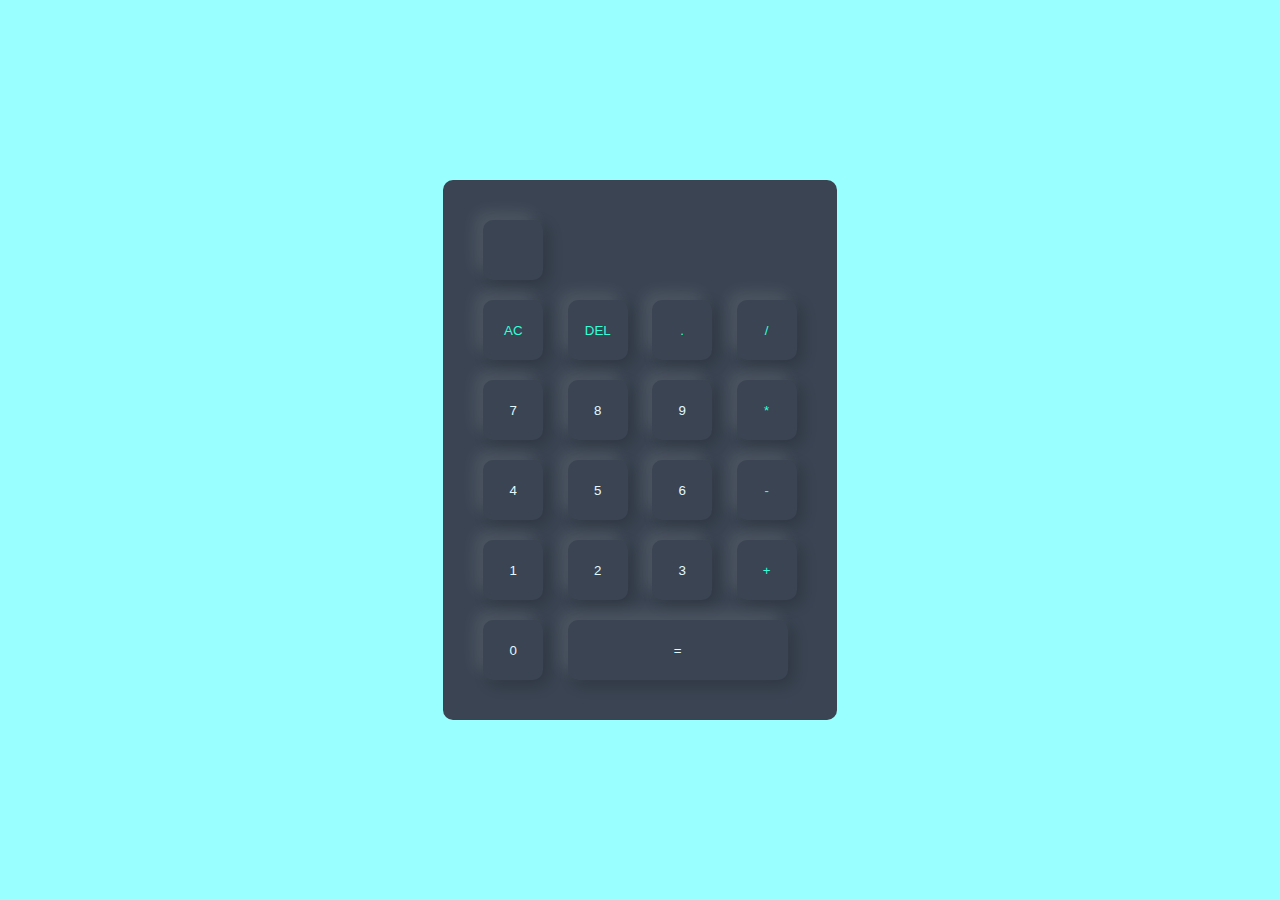
<file: Calculator/index.html>
<!DOCTYPE html>
<html lang="en">
<head>
    <meta charset="UTF-8">
    <meta name="viewport" content="width=device-width, initial-scale=1.0">
    <title>Calculator</title>
    <link rel="stylesheet" href="style.css">
</head>
<body>
    <div class="container">
        <div class="calculator">
            <form>
                <div class="display">
                  <input type="text" name="display" >
                </div>
                <div>
                    <input type="button" value="AC" onclick="display.value=''"  class="operator">
                    <input type="button" value="DEL" onclick="display.value=display.value.toString().slice(0,-1)" class="operator">
                    <input type="button" value="." onclick+="display.value=''" class="operator">
                    <input type="button" value="/" onclick="display.value+=''" class="operator">


                </div>
                <div>
                    <input type="button" value="7"  onclick="display.value  +='7'"  >
                    <input type="button" value="8" onclick="display.value  +='8'">
                    <input type="button" value="9" onclick="display.value  +='9'">
                    <input type="button" value="*" onclick="display.value  +='*'" class="operator">


                </div>
                <div>
                    <input type="button" value="4" onclick="display.value  +='4'">
                    <input type="button" value="5" onclick="display.value  +='5'">
                    <input type="button" value="6" onclick="display.value  +='6'">
                    <input type="button" value="-" onclick="display.value  +='-'" class="operator">


                </div>
                <div>
                    <input type="button" value="1" onclick="display.value  +='1'">
                    <input type="button" value="2" onclick="display.value  +='2'">
                    <input type="button" value="3" onclick="display.value  +='3'">
                    <input type="button" value="+" onclick="display.value  +='+'" class="operator">


                </div>
                <div>
                    <input type="button" value="0" onclick="display.value  +='0'">
                    <input type="button" value="=" class="equal" onclick="display.value=eval(display.value)" class="equal" operator >
                   
                </div>
            </form>
        </div>

    </div>
</body>
</html>
</file>
<file: Calculator/style.css>
*{
    margin: 0;
    padding: 0;
    font-family: 'Poppins' ,sans-serif;
    box-sizing: border-box;
}
.container{
  width: 100%;  
  height: 100vh;  
  background: #9ff;
  display: flex;
  align-items:center;
  justify-content: center;
}
.calculator{
    background: #3a4452;
    padding: 30px;
    border-radius: 10px;
}
.calculator form input{
    border: 0;
    outline: 0;
    width: 60px;
    height: 60px;
    border-radius: 10px;
    background:transparent;
    color:#e3f9ff;
    cursor: pointer;
    margin: 10px;
    box-shadow: -8px -8px 15px rgba(255, 255, 255, 0.1),5px 5px 15px rgba(0, 0, 0, 0.2);
    
}
form.display{
    display: flex;
    justify-content: flex-end;
    margin: 20px 0;
    
}
form.display input{
    text-align: right;
    flex: 1;
    font-size: 45px;
    box-shadow: none;
}
form input.equal{
    width: 220px; 
}
form input.operator{
    color:#33ffd8;
}
</file>
